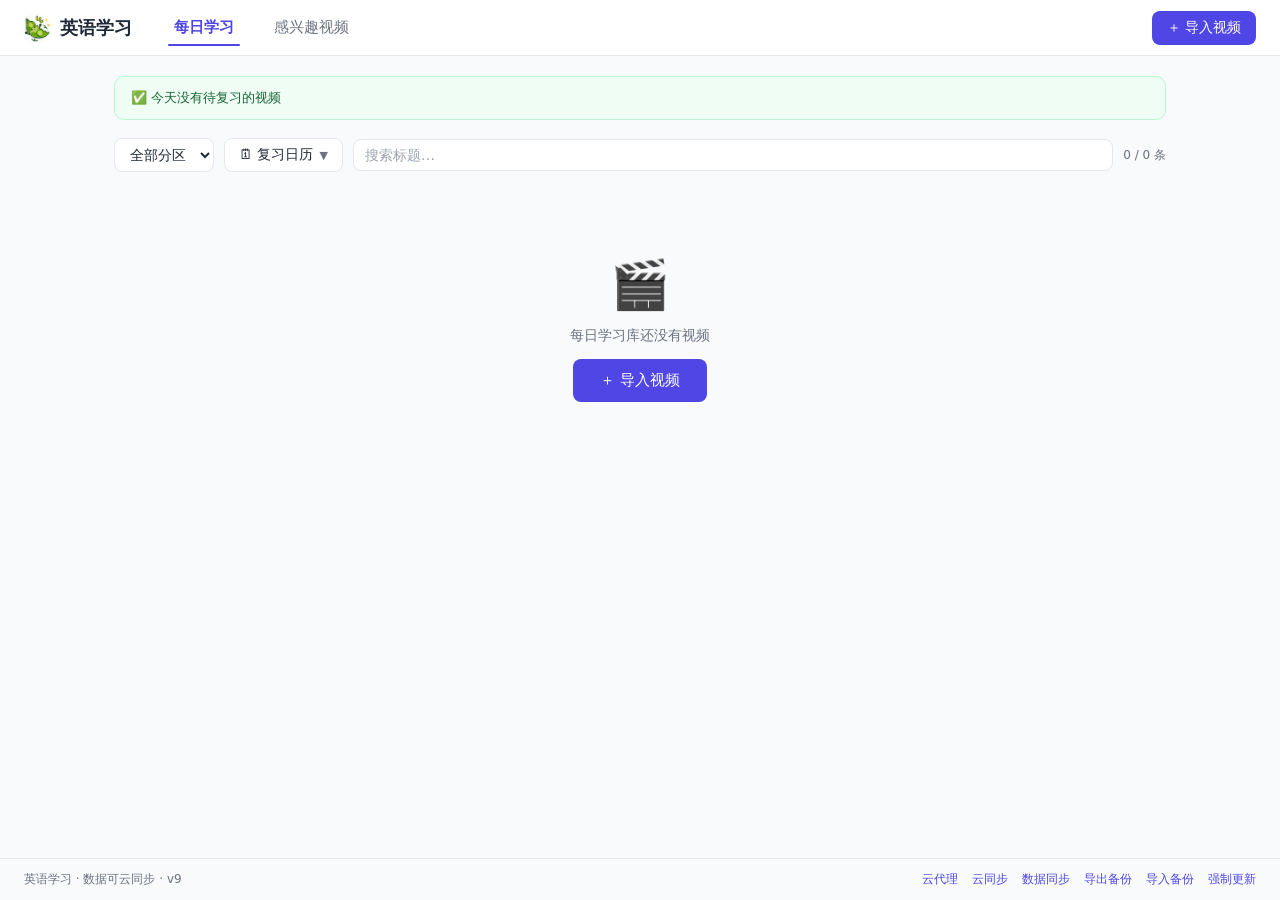
<file: index.html>
<!DOCTYPE html>
<html lang="zh-CN">
<head>
<meta charset="UTF-8">
<meta name="viewport" content="width=device-width, initial-scale=1.0">
<title>英语学习</title>
<!-- 防缓存：HTML/JS/CSS 不缓存，任何浏览器/代理每次重新拉取，杜绝"时好时坏" -->
<meta http-equiv="Cache-Control" content="no-store, no-cache, must-revalidate">
<meta http-equiv="Pragma" content="no-cache">
<meta http-equiv="Expires" content="0">
<link rel="stylesheet" href="css/style.css?v=9">
<link rel="manifest" href="manifest.webmanifest">
<link rel="apple-touch-icon" href="icons/icon-180.png">
<meta name="apple-mobile-web-app-capable" content="yes">
<meta name="apple-mobile-web-app-status-bar-style" content="black-translucent">
<meta name="apple-mobile-web-app-title" content="英语学习">
<meta name="theme-color" content="#4f46e5">
</head>
<body>

<header id="topbar">
  <h1 class="logo"><img src="icons/logo-top.png" alt="英语学习" class="logo-img"> 英语学习</h1>
  <nav class="tabs" id="tabs">
    <button class="tab" data-tab="daily">每日学习</button>
    <button class="tab" data-tab="interest">感兴趣视频</button>
  </nav>
  <button id="btn-import" class="btn btn-primary">＋ 导入视频</button>
</header>

<main id="view-root"></main>

<div id="due-banner" hidden></div>
<div id="modal-root"></div>
<div id="toast-root"></div>

<footer id="footer">
  <span>英语学习 · 数据可云同步 · <span id="ver-tag">v0</span></span>
  <span class="footer-links">
    <a href="#" id="link-proxy" title="配置 Cloudflare Worker，在线版 B站站内播放">云代理</a>
    <a href="#" id="link-oss" title="配置阿里云 OSS，多设备数据同步（在线版可用）">云同步</a>
    <a href="#" id="link-sync" title="配置 WebDAV 网盘，跨设备同步数据">数据同步</a>
    <a href="#" id="link-export" title="下载数据备份文件">导出备份</a>
    <a href="#" id="link-import" title="从备份文件恢复数据">导入备份</a>
    <a href="#" id="link-force" title="强制更新：清除本地缓存并重新加载最新版">强制更新</a>
  </span>
</footer>

<input type="file" id="file-import" accept=".json" hidden>

<!-- 经典脚本，按依赖顺序加载（file 协议下 ES module 会被 CORS 拦截，故不用 module）
     APP_VERSION 用于开机自检：缓存里的旧代码会因版本不符被自动强刷 -->
<script src="js/storage.js?v=9"></script>
<script src="js/data.js?v=9"></script>
<script src="js/parse.js?v=9"></script>
<script src="js/bilibili.js?v=9"></script>
<script src="js/review.js?v=9"></script>
<script src="js/player.js?v=9"></script>
<script src="js/notes.js?v=9"></script>
<script src="js/sync.js?v=9"></script>
<script src="vendor/aliyun-oss-sdk.min.js"></script>
<script src="js/oss.js?v=9"></script>
<script src="js/ui.js?v=9"></script>
<script src="js/app.js?v=9"></script>
<script>
// 兜底自检：boot 正常会置 window.__APP_OK = true。8 秒内未就绪（= 旧缓存/坏代码）
// → 顶部显示黄色提示条（点击才刷新，弱网下不自动刷新，避免死循环成僵尸页）
(function () {
  setTimeout(function () {
    if (window.__APP_OK) return;
    var b = document.createElement('div');
    b.id = 'boot-fail-notice';
    b.style.cssText = 'position:fixed;top:0;left:0;right:0;z-index:9999;background:#fef3c7;color:#92400e;padding:10px 16px;text-align:center;font-size:14px;cursor:pointer;box-shadow:0 2px 8px rgba(0,0,0,.15);';
    b.innerHTML = '⚠️ 页面加载不完整，点击此处强制刷新';
    b.onclick = function () {
      if (window.caches) { caches.keys().then(function (ks) { return Promise.all(ks.map(function (k) { return caches.delete(k); })); }); }
      location.reload();
    };
    document.body.prepend(b);
  }, 8000);
})();
</script>
</body>
</html>
</file>
<file: css/style.css>
/* ========== 基础 ========== */
:root {
  --primary: #4f46e5;
  --primary-dark: #4338ca;
  --danger: #dc2626;
  --ok: #16a34a;
  --warn: #d97706;
  --text: #1f2937;
  --dim: #6b7280;
  --border: #e5e7eb;
  --bg: #f8fafc;
  --card: #ffffff;
  --radius: 10px;
}

* { box-sizing: border-box; margin: 0; padding: 0; }

html, body { height: 100%; }

body {
  font-family: system-ui, "Microsoft YaHei", "PingFang SC", sans-serif;
  font-size: 14px;
  color: var(--text);
  background: var(--bg);
  display: flex;
  flex-direction: column;
  min-height: 100vh;
}

body.modal-open { overflow: hidden; }

a { color: var(--primary); text-decoration: none; }
a:hover { text-decoration: underline; }

button { font-family: inherit; cursor: pointer; }
input, textarea, select { font-family: inherit; font-size: 14px; }
kbd {
  background: #f3f4f6; border: 1px solid #d1d5db; border-bottom-width: 2px;
  border-radius: 4px; padding: 0 4px; font-size: 12px;
}

/* ========== 顶栏 ========== */
#topbar {
  position: sticky; top: 0; z-index: 100;
  display: flex; align-items: center; gap: 24px;
  padding: 10px 24px;
  background: var(--card);
  border-bottom: 1px solid var(--border);
}
.logo { font-size: 18px; font-weight: 700; white-space: nowrap; display: flex; align-items: center; gap: 8px; }
.logo-img { width: 28px; height: 28px; border-radius: 8px; object-fit: cover; }

.tabs { display: flex; gap: 4px; flex: 1; }
.tab {
  padding: 8px 18px; border: none; background: transparent;
  font-size: 15px; color: var(--dim); border-radius: 8px 8px 0 0;
  position: relative; transition: color .15s;
}
.tab:hover { color: var(--primary); }
.tab.active { color: var(--primary); font-weight: 600; }
.tab.active::after {
  content: ''; position: absolute; left: 12px; right: 12px; bottom: -1px;
  height: 2px; background: var(--primary); border-radius: 2px;
}

/* ========== 按钮 ========== */
.btn {
  display: inline-flex; align-items: center; justify-content: center; gap: 4px;
  padding: 7px 14px; border-radius: 8px; border: 1px solid transparent;
  font-size: 14px; transition: all .15s; white-space: nowrap;
}
.btn-primary { background: var(--primary); color: #fff; }
.btn-primary:hover { background: var(--primary-dark); }
.btn-ghost { background: #fff; border-color: var(--border); color: var(--text); }
.btn-ghost:hover { border-color: var(--primary); color: var(--primary); }
.btn-ghost-danger { background: #fff; border-color: var(--border); color: var(--dim); }
.btn-ghost-danger:hover { border-color: var(--danger); color: var(--danger); }
.btn-danger { background: var(--danger); color: #fff; }
.btn-danger:hover { background: #b91c1c; }
.btn-sm { padding: 4px 10px; font-size: 13px; }
.btn-xs { padding: 2px 7px; font-size: 12px; border-radius: 6px; }
.btn-lg { padding: 11px 26px; font-size: 15px; }
.btn-block { width: 100%; }
.btn-inline { margin-left: 8px; }

/* ========== 表单 ========== */
.inp, .sel {
  padding: 7px 11px; border: 1px solid var(--border); border-radius: 8px;
  background: #fff; color: var(--text); outline: none; transition: border .15s;
}
.inp:focus, .sel:focus { border-color: var(--primary); }
.inp::placeholder { color: #9ca3af; }

/* ========== 主区域 ========== */
#view-root { flex: 1; padding: 20px 24px; max-width: 1100px; width: 100%; margin: 0 auto; }

/* ========== 徽章 ========== */
.badge {
  display: inline-block; padding: 2px 9px; border-radius: 999px;
  font-size: 12px; font-weight: 500; white-space: nowrap;
}
.badge-gray { background: #f3f4f6; color: #4b5563; }
.badge-blue { background: #dbeafe; color: #1d4ed8; }
.badge-indigo { background: #eef2ff; color: var(--primary); }
.badge-green { background: #dcfce7; color: var(--ok); }

.text-danger { color: var(--danger); font-weight: 600; }
.text-ok { color: var(--ok); }
.text-warn { color: var(--warn); }
.dim { color: var(--dim); font-size: 12px; }
.tag {
  display: inline-block; padding: 1px 7px; border-radius: 5px;
  background: #f3f4f6; color: #6b7280; font-size: 11px; margin-left: 4px;
}

/* ========== 今日待复习面板 ========== */
.due-panel {
  background: #fef2f2; border: 1px solid #fecaca; border-radius: var(--radius);
  padding: 14px 16px; margin-bottom: 18px;
}
.due-empty {
  background: #f0fdf4; border-color: #bbf7d0; color: #166534;
  font-size: 13px; padding: 12px 16px;
}
.due-header { display: flex; align-items: center; gap: 8px; margin-bottom: 8px; }
.due-title-lg { font-size: 15px; font-weight: 700; color: #991b1b; }
.due-count-badge {
  background: var(--danger); color: #fff; border-radius: 999px;
  padding: 1px 9px; font-size: 12px; font-weight: 600;
}
.due-list { list-style: none; display: flex; flex-direction: column; gap: 6px; }
.due-row {
  display: flex; align-items: center; gap: 12px;
  background: #fff; border: 1px solid #fecaca; border-radius: 8px;
  padding: 8px 12px; cursor: pointer;
}
.due-row:hover { border-color: var(--danger); }
.due-title { flex: 1; overflow: hidden; text-overflow: ellipsis; white-space: nowrap; font-weight: 500; }
.due-date { min-width: 70px; text-align: right; }
.due-round { min-width: 55px; text-align: right; }

/* ========== 月度复习日历 ========== */
.cal-toggle-inline {
  display: inline-flex; align-items: center; gap: 6px;
  padding: 7px 14px; border: 1px solid var(--border); border-radius: 8px;
  background: var(--card); cursor: pointer; font-size: 14px; color: var(--text);
  user-select: none; white-space: nowrap;
}
.cal-toggle-inline:hover { border-color: var(--primary); color: var(--primary); }
.cal-today-cnt {
  background: var(--danger); color: #fff; border-radius: 999px;
  font-size: 11px; min-width: 17px; height: 17px; line-height: 17px; text-align: center; padding: 0 4px;
}
.cal-arrow { color: var(--dim); font-size: 11px; }
.list-search { flex: 1; min-width: 0; }

.cal-wrap {
  background: var(--card); border: 1px solid var(--border);
  border-radius: var(--radius); margin-bottom: 12px; padding: 12px;
}
.cal-nav { display: flex; align-items: center; gap: 8px; margin-bottom: 8px; }
.cal-month { flex: 1; text-align: center; font-weight: 600; }
.cal-weekdays {
  display: grid; grid-template-columns: repeat(7, 1fr);
  text-align: center; color: var(--dim); font-size: 12px; margin-bottom: 4px;
}
.cal-grid { display: grid; grid-template-columns: repeat(7, 1fr); gap: 3px; }
.cal-cell {
  position: relative; text-align: center; padding: 7px 0; border-radius: 6px;
  font-size: 13px; color: var(--text); cursor: default;
}
.cal-empty { visibility: hidden; }
.cal-today { background: #eef2ff; color: var(--primary); font-weight: 700; }
.cal-has { cursor: pointer; background: #fef2f2; }
.cal-has:hover { background: #fee2e2; }
.cal-selected { outline: 2px solid var(--primary); outline-offset: -2px; font-weight: 700; }
.cal-badge {
  position: absolute; top: 1px; right: 2px;
  background: var(--danger); color: #fff; border-radius: 999px;
  font-size: 10px; min-width: 14px; height: 14px; line-height: 14px; padding: 0 3px;
}
.cal-today.cal-has .cal-badge { background: var(--primary); }

/* 日期筛选 chip */
.due-day-chip {
  display: inline-flex; align-items: center; gap: 6px;
  background: #eef2ff; border: 1px solid #c7d2fe; color: var(--primary);
  border-radius: 999px; padding: 3px 10px; font-size: 12px; cursor: pointer;
}
.due-day-chip b { font-weight: 700; }

/* ========== 列表 ========== */
.list-toolbar {
  display: flex; align-items: center; gap: 10px; margin-bottom: 14px;
}
.list-toolbar .count { margin-left: auto; }

.vlist { list-style: none; display: flex; flex-direction: column; gap: 8px; }
.vrow {
  display: flex; align-items: center; gap: 14px;
  background: var(--card); border: 1px solid var(--border); border-radius: var(--radius);
  padding: 10px 14px; cursor: pointer; transition: box-shadow .15s, border-color .15s;
}
.vrow:hover { box-shadow: 0 2px 8px rgba(0,0,0,.06); border-color: #c7d2fe; }

.thumb { width: 80px; height: 50px; object-fit: cover; border-radius: 6px; flex-shrink: 0; }
.thumb-ph {
  width: 80px; height: 50px; border-radius: 6px; flex-shrink: 0;
  background: #eef2ff; color: var(--primary); display: flex; align-items: center; justify-content: center;
  font-size: 12px;
}

.vrow-main { flex: 1; min-width: 0; }
.vrow-title {
  font-weight: 500; overflow: hidden; text-overflow: ellipsis; white-space: nowrap;
}
.vrow-sub { margin-top: 3px; }
.vrow-cell { min-width: 86px; text-align: center; }
.vrow-actions { display: flex; gap: 6px; opacity: 0; transition: opacity .15s; }
.vrow:hover .vrow-actions { opacity: 1; }

/* ========== 空态 ========== */
.empty {
  text-align: center; padding: 70px 20px; color: var(--dim);
  display: flex; flex-direction: column; align-items: center; gap: 14px;
}
.empty-icon { font-size: 48px; }

/* ========== 详情页 ========== */
.back-link { display: inline-block; margin-bottom: 12px; font-size: 14px; }

.detail-grid { display: flex; align-items: flex-start; gap: 0; }
.detail-main { flex: 0 0 calc(66% - 6px); min-width: 0; }
.detail-side { flex: 1 1 auto; min-width: 0; display: flex; flex-direction: column; gap: 14px; }

/* 分隔条：宽屏可拖动调节左右比例 */
.splitter {
  flex: 0 0 12px; align-self: stretch; cursor: col-resize;
  margin: 0 -2px; position: relative;
}
.splitter::after {
  content: ''; position: absolute; left: 4px; top: 0; bottom: 0; width: 4px;
  background: var(--border); border-radius: 2px; transition: background .15s;
}
.splitter:hover::after, .split-dragging .splitter::after { background: var(--primary); }
.split-dragging * { cursor: col-resize !important; }

.player-box {
  position: relative; background: #000; border-radius: var(--radius);
  overflow: hidden; aspect-ratio: 16 / 9;
}
/* 嵌入模式（iframe 加载完整视频页）：高度自适应内容，不强制 16:9 */
.player-box.player-embed { aspect-ratio: auto; min-height: 400px; height: 70vh; max-height: 780px; }
@media (max-width: 800px) {
  .player-box.player-embed { height: 52vh; min-height: 300px; }
}
.player-box.player-loading::after {
  content: '加载中…'; position: absolute; inset: 0;
  display: flex; align-items: center; justify-content: center;
  color: #9ca3af; font-size: 14px;
}
.player-loading-msg {
  position: absolute; inset: 0; z-index: 5;
  display: flex; flex-direction: column; align-items: center; justify-content: center; gap: 8px;
  background: var(--bg); color: var(--dim); font-size: 13px; text-align: center; padding: 20px;
}
.player-loading-msg a { color: var(--primary); }
.player-video { width: 100%; height: 100%; display: block; }
.player-iframe { width: 100%; height: 100%; border: none; display: block; }
.embed-fallback-hint {
  margin-top: 8px; padding: 8px 12px;
  background: #f3f4f6; border: 1px solid var(--border); border-radius: 8px;
  color: var(--dim); font-size: 12px; text-align: center;
}
.embed-fallback-hint a { color: var(--primary); }

.player-external {
  position: absolute; inset: 0;
  display: flex; flex-direction: column; align-items: center; justify-content: center; gap: 12px;
  color: #9ca3af;
}
.ext-icon { font-size: 44px; }
.ext-msg { font-size: 14px; }

.player-controls {
  display: flex; align-items: center; gap: 10px; margin-top: 10px;
  flex-wrap: wrap;
}
.player-controls .dim { flex-basis: 100%; }
.controls-hidden { display: none; }

/* 右侧信息栏 */
.detail-side { display: flex; flex-direction: column; gap: 14px; }
.title-edit {
  width: 100%; font-size: 16px; font-weight: 600; border: 1px solid transparent;
  background: transparent; border-radius: 8px; padding: 6px 8px;
}
.title-edit:hover { border-color: var(--border); }
.title-edit:focus { border-color: var(--primary); background: #fff; }
.meta { margin-top: 2px; }

.side-block {
  background: var(--card); border: 1px solid var(--border);
  border-radius: var(--radius); padding: 14px;
}
.block-title {
  font-weight: 600; font-size: 14px; margin-bottom: 10px;
  display: flex; align-items: center;
}
.status-block { display: flex; align-items: center; gap: 10px; flex-wrap: wrap; }

.review-dots { display: flex; gap: 6px; margin-bottom: 6px; font-size: 16px; }
.dot { color: #d1d5db; }
.dot-done { color: var(--ok); }

/* 节点 */
.marker-list { list-style: none; display: flex; flex-direction: column; gap: 6px; }
.marker-row { display: flex; align-items: center; gap: 8px; }
.marker-time {
  font-variant-numeric: tabular-nums; color: var(--primary); font-weight: 600;
  min-width: 62px; cursor: pointer;
}
.marker-time:hover { text-decoration: underline; }
.marker-tag { margin-left: 0; min-width: 52px; text-align: center; }
.tag-跟读 { background: #dbeafe; color: #1d4ed8; }
.tag-无字幕 { background: #fef3c7; color: #92400e; }
.tag-双语字幕 { background: #dcfce7; color: #166534; }
.tag-生词 { background: #fce7f3; color: #9d174d; }
.marker-label {
  flex: 1; text-align: left; background: none; border: none; color: var(--text);
  overflow: hidden; text-overflow: ellipsis; white-space: nowrap; padding: 3px 0;
}
.marker-label:hover { color: var(--primary); }
.marker-hint { margin-top: 8px; }

/* 笔记 */
.note-editor {
  width: 100%; min-height: 180px; resize: vertical;
  border: 1px solid var(--border); border-radius: 8px; padding: 10px; line-height: 1.6;
  outline: none;
}
.note-editor:focus { border-color: var(--primary); }

.side-actions { display: flex; gap: 10px; }

/* 复习日期总览 */
.ov-panel {
  background: var(--card); border: 1px solid var(--border);
  border-radius: var(--radius); padding: 14px 16px; margin-bottom: 18px;
}
.ov-list { list-style: none; display: flex; flex-direction: column; gap: 6px; }
.ov-row {
  display: flex; align-items: baseline; gap: 12px;
  background: #fafafa; border: 1px solid var(--border); border-radius: 8px;
  padding: 8px 12px;
}
.ov-row.ov-today { background: #eef2ff; border-color: #c7d2fe; }
.ov-row.ov-overdue { background: #fef2f2; border-color: #fecaca; }
.ov-date { min-width: 110px; font-weight: 600; flex-shrink: 0; }
.ov-count {
  display: inline-block; min-width: 20px; text-align: center;
  background: #e5e7eb; color: #374151; border-radius: 999px; font-size: 12px; padding: 0 5px;
}
.ov-row.ov-today .ov-count { background: var(--primary); color: #fff; }
.ov-row.ov-overdue .ov-count { background: var(--danger); color: #fff; }
.ov-titles { color: var(--dim); font-size: 13px; overflow: hidden; text-overflow: ellipsis; white-space: nowrap; }

/* 改分区弹窗 */
.recat-grid { display: flex; flex-wrap: wrap; gap: 8px; }
.recat-btn { border-radius: 999px; padding: 5px 14px; }
.recat-btn.recat-active { background: var(--primary); color: #fff; border-color: var(--primary); }

/* ========== 弹窗 ========== */
.modal-overlay {
  position: fixed; inset: 0; z-index: 200;
  background: rgba(0,0,0,.35);
  display: flex; align-items: center; justify-content: center; padding: 20px;
}
.modal {
  background: #fff; border-radius: 12px; width: 460px; max-width: 100%;
  max-height: 90vh; overflow-y: auto; padding: 20px 22px;
  box-shadow: 0 20px 50px rgba(0,0,0,.2);
}
.modal-wide { width: 560px; }
.modal-title { font-size: 16px; font-weight: 700; margin-bottom: 12px; }
.modal-body { display: flex; flex-direction: column; gap: 12px; line-height: 1.7; }
.modal-actions { display: flex; justify-content: flex-end; gap: 10px; margin-top: 18px; }

.radio { display: flex; align-items: center; gap: 6px; cursor: pointer; }
.form-row { display: flex; align-items: center; gap: 10px; flex-wrap: wrap; }
.form-label { min-width: 44px; color: var(--dim); }

.share-input { width: 100%; resize: vertical; }
.cat-input { flex: 1; min-width: 160px; }

/* 导入预览 */
.preview { min-height: 0; }
.preview-loading { color: var(--dim); font-size: 13px; }
.preview-err { color: var(--danger); font-size: 13px; }
.preview-warn { color: var(--warn); font-size: 13px; }
.preview-card {
  display: flex; gap: 12px; align-items: center;
  border: 1px solid var(--border); border-radius: 10px; padding: 10px;
  background: #fafafa;
}
.preview-cover { width: 110px; height: 68px; object-fit: cover; border-radius: 6px; }
.preview-cover-ph {
  width: 110px; height: 68px; border-radius: 6px; flex-shrink: 0;
  background: #1e293b; color: #94a3b8; display: flex; align-items: center; justify-content: center;
}
.preview-title { font-weight: 600; margin-bottom: 4px; }

/* ========== 提醒条 ========== */
#due-banner {
  position: sticky; top: 56px; z-index: 90;
  background: var(--danger); color: #fff;
}
.due-banner-inner {
  max-width: 1100px; margin: 0 auto; padding: 8px 24px;
  display: flex; align-items: center; gap: 14px; flex-wrap: wrap;
}
.due-banner-msg { font-weight: 600; white-space: nowrap; }
.due-banner-list { display: flex; gap: 8px; flex-wrap: wrap; flex: 1; }
.due-banner-item {
  color: #fff; background: rgba(255,255,255,.16);
  border-radius: 999px; padding: 2px 10px; font-size: 12px; max-width: 220px;
  overflow: hidden; text-overflow: ellipsis; white-space: nowrap;
}
.due-banner-item:hover { background: rgba(255,255,255,.3); text-decoration: none; }
.due-banner-close { color: #fff; border-color: rgba(255,255,255,.5); background: transparent; }
.due-banner-close:hover { border-color: #fff; color: #fff; }

/* ========== toast ========== */
#toast-root {
  position: fixed; right: 20px; bottom: 20px; z-index: 300;
  display: flex; flex-direction: column; gap: 8px;
}
.toast {
  background: #111827; color: #fff; padding: 10px 16px; border-radius: 8px;
  font-size: 13px; box-shadow: 0 6px 20px rgba(0,0,0,.25);
  max-width: 360px; animation: toast-in .25s ease;
}
.toast-error { background: var(--danger); }
.toast-out { opacity: 0; transform: translateY(6px); transition: all .3s; }
@keyframes toast-in {
  from { opacity: 0; transform: translateY(10px); }
  to { opacity: 1; transform: translateY(0); }
}

/* ========== 页脚 ========== */
#footer {
  padding: 12px 24px; border-top: 1px solid var(--border);
  display: flex; justify-content: space-between; align-items: center;
  color: var(--dim); font-size: 12px; margin-top: 30px;
}
.footer-links { display: flex; gap: 14px; }

/* ========== 响应式 ========== */
@media (max-width: 800px) {
  .detail-grid { flex-direction: column; }
  .detail-main { flex: none !important; width: 100% !important; }
  .detail-side { width: 100% !important; }
  .splitter { display: none; }
  .vrow { flex-wrap: wrap; }
  .vrow-cell { min-width: 70px; }
  .vrow-actions { opacity: 1; }
  #topbar { gap: 10px; padding: 8px 12px; flex-wrap: wrap; }
  .logo { font-size: 16px; }
}
</file>
